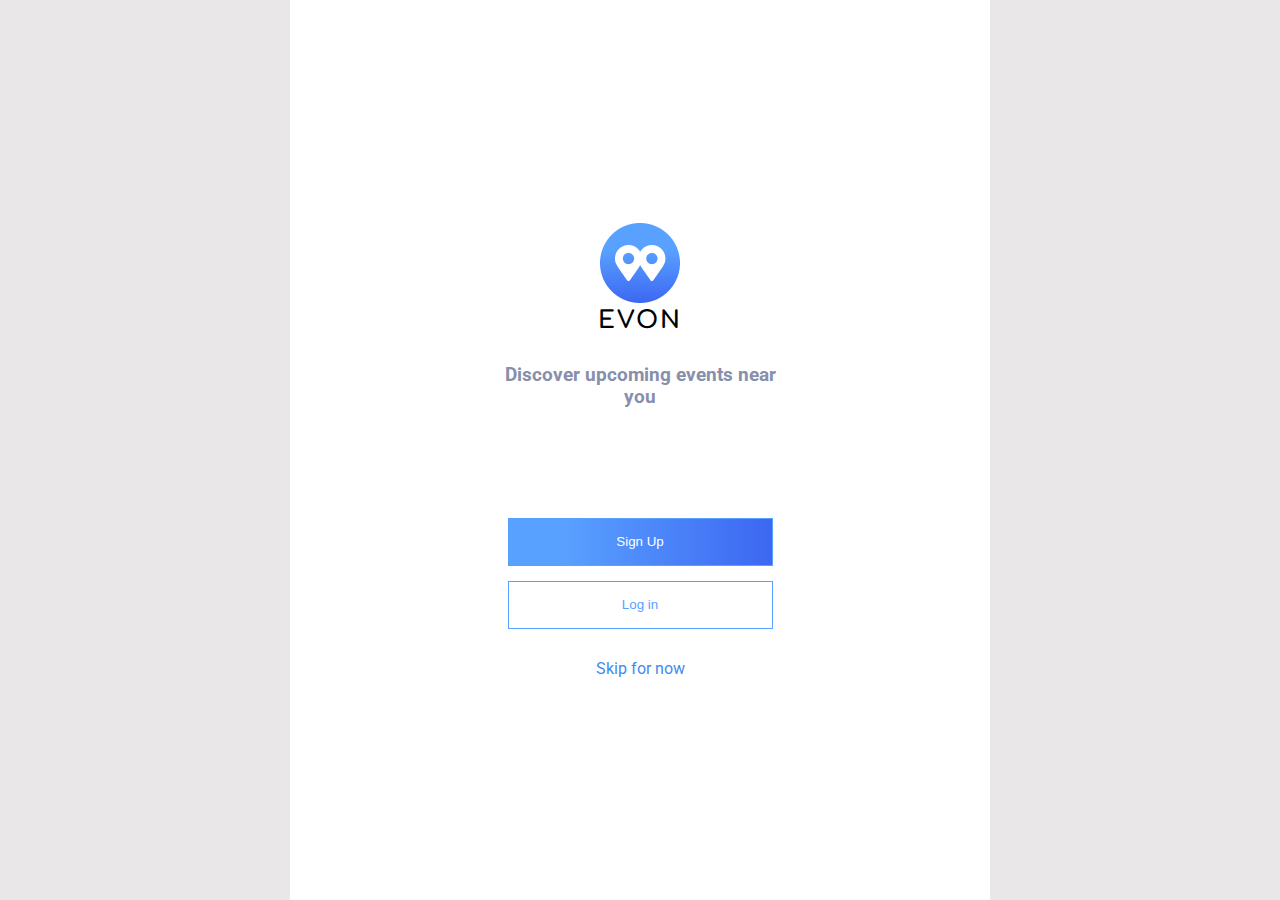
<file: index.html>
<!DOCTYPE html>
<html lang="en">
<head>
  <meta charset="UTF-8">
  <meta http-equiv="X-UA-Compatible" content="IE=edge">
  <meta name="viewport" content="width=device-width, initial-scale=1.0">
  <title>Evon</title>

  <link rel="stylesheet" href="./style.css" />
</head>
<body>

  <div class="main-container">

    <div class="walkthroughs">
      <div class="logo-content">
        <img src="./utils/logo.png" alt="logo">
        <h2>EVON</h2>
      </div>

      <h3 class="content">
        Discover upcoming events near you
      </h3>

      <div class="btns">
        <a href="./signup.html"><button class="signup-btn">Sign Up</button></a>
        <br />
        <a href="./login.html"><button class="login-btn">Log in</button></a>

        <p>Skip for now</p>
      </div>
    </div>

  </div>
  
</body>
</html>
</file>
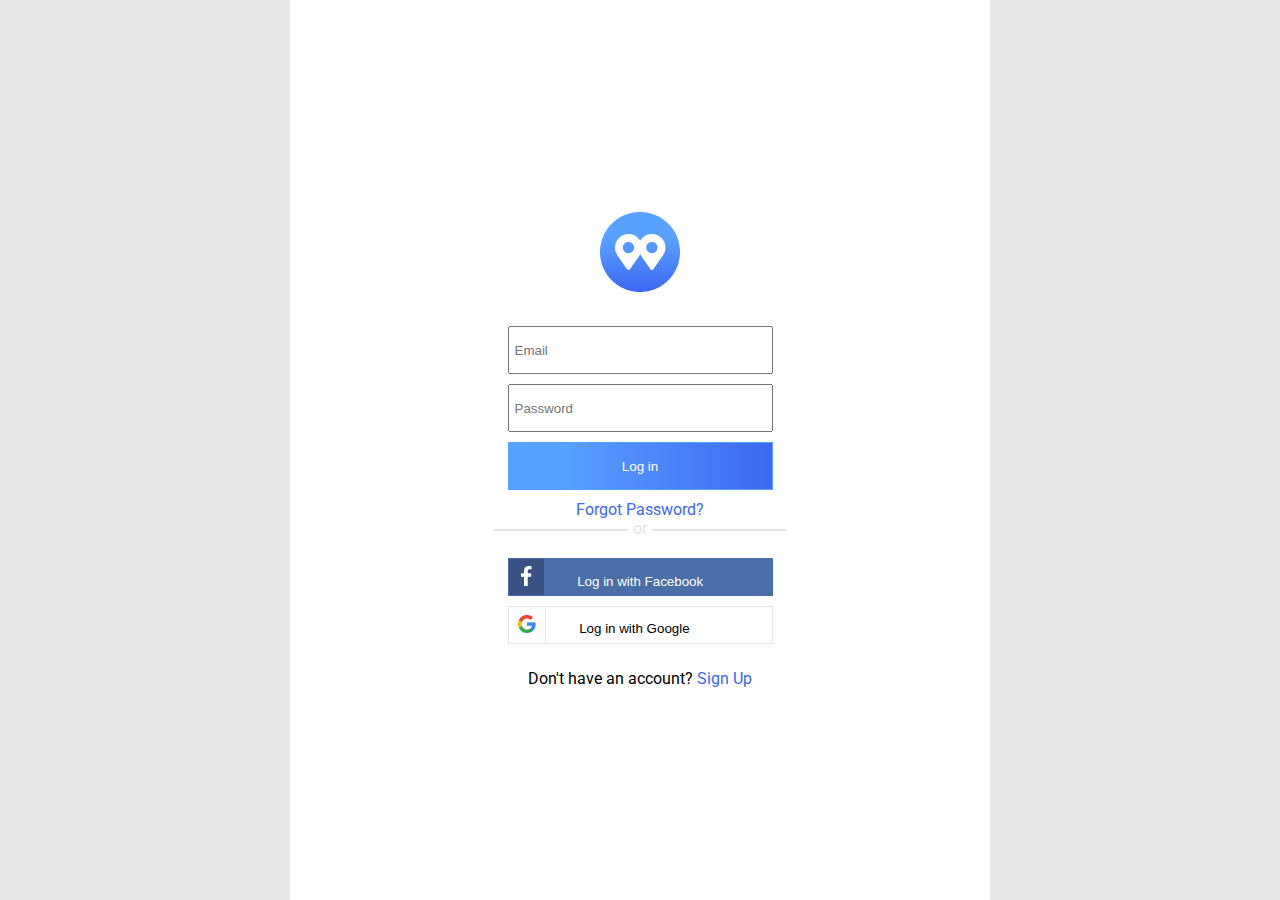
<file: login.html>
<!DOCTYPE html>
<html lang="en">
<head>
  <meta charset="UTF-8">
  <meta http-equiv="X-UA-Compatible" content="IE=edge">
  <meta name="viewport" content="width=device-width, initial-scale=1.0">
  <title>Evon - Login</title>

  <link rel="stylesheet" href="./style.css" />
</head>
<body>

  <div class="signup-container">
    <div class="signup-content">
      <div class="logo-content">
        <img src="./utils/logo.png" alt="logo">
      </div>

      <form>
        <input type="email" placeholder="Email" />
        <br />
        <input type="password" placeholder="Password" />
        <br />
        <input type="submit" value="Log in" />

        <p style="color: #3D67F2;">Forgot Password?</p>
      </form>

      <div style="display: flex; color: #E4E6EB; margin-bottom: 20px;">
        <div style="width: 134px;border: 1px solid #E4E6EB;height: 0; margin-top: 10px; margin-right: 5px;"></div>
        or
        <div style="width: 134px;border: 1px solid #E4E6EB;height: 0; margin-top: 10px; margin-left: 5px;""></div>
      </div>

      <div class="social-links">
        <button class="facebook-btn">
          <span class="icon"><img src="./utils/logo-1.png" alt="facebook icon" /></span>
          <span style="margin-left: 30px; margin-bottom: 15px;">
            Log in with Facebook
          </span>
        </button>
        <br />
        <button class="google-btn">
          <span class="icon"><img src="./utils/logo-2.png" alt="facebook icon" /></span>
          <span style="margin-left: 30px; margin-bottom: 15px;">
            Log in with Google
          </span>
        </button>
      </div>

      <p class="redirect_link">Don't have an account? <a href="./signup.html">Sign Up</a></p>
    </div>
  </div>
  
</body>
</html>
</file>
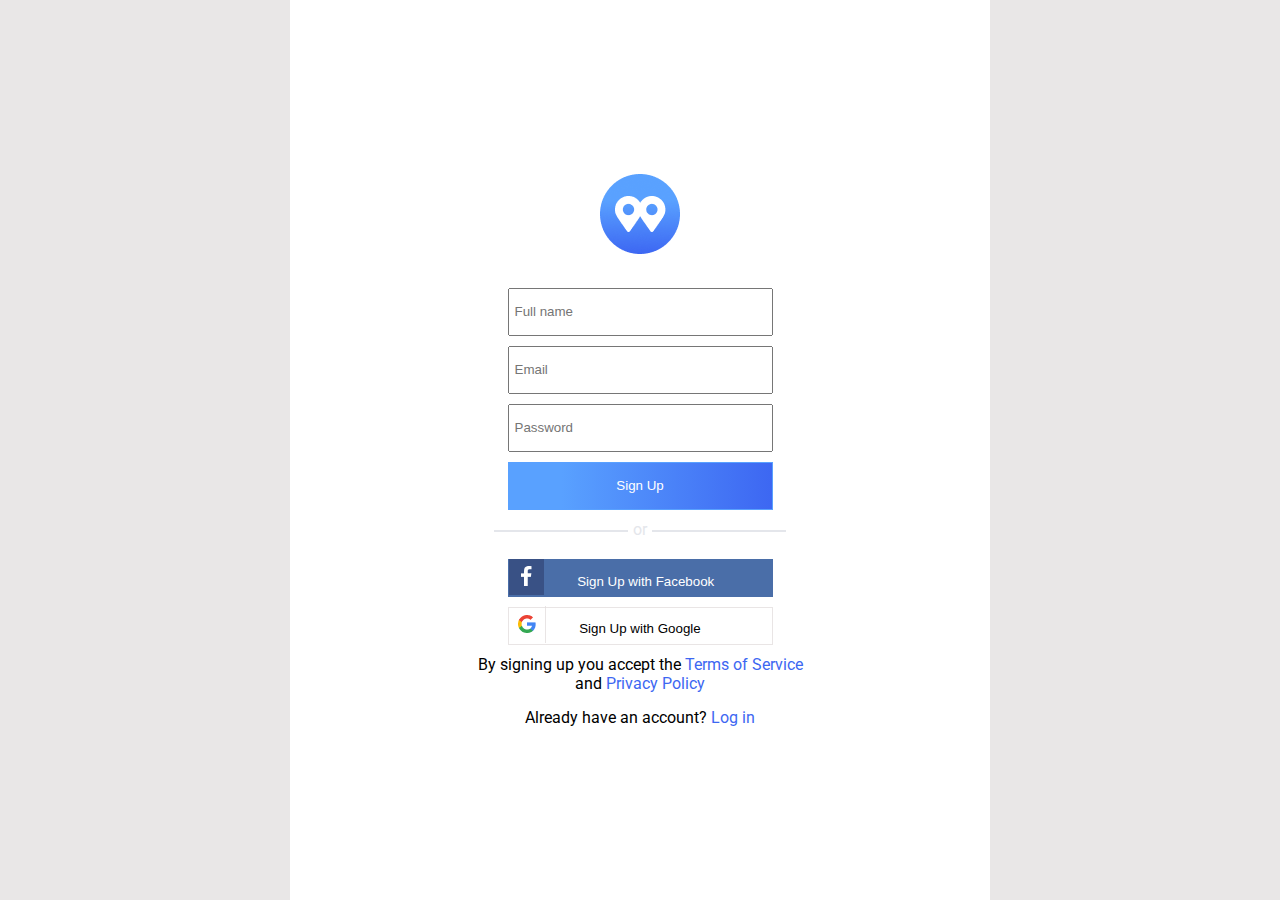
<file: signup.html>
<!DOCTYPE html>
<html lang="en">
<head>
  <meta charset="UTF-8">
  <meta http-equiv="X-UA-Compatible" content="IE=edge">
  <meta name="viewport" content="width=device-width, initial-scale=1.0">
  <title>Evon - Signup</title>

  <link rel="stylesheet" href="./style.css" />
</head>
<body>

  <div class="signup-container">
    <div class="signup-content">
      <div class="logo-content">
        <img src="./utils/logo.png" alt="logo">
      </div>

      <form>
        <input type="text" placeholder="Full name" />
        <br />
        <input type="email" placeholder="Email" />
        <br />
        <input type="password" placeholder="Password" />
        <br />
        <input type="submit" value="Sign Up" />
      </form>

      <div style="display: flex; color: #E4E6EB; margin-bottom: 20px;">
        <div style="width: 134px;border: 1px solid #E4E6EB;height: 0; margin-top: 10px; margin-right: 5px;"></div>
        or
        <div style="width: 134px;border: 1px solid #E4E6EB;height: 0; margin-top: 10px; margin-left: 5px;""></div>
      </div>

      <div class="social-links">
        <button class="facebook-btn">
          <span class="icon"><img src="./utils/logo-1.png" alt="facebook icon" /></span>
          <span style="margin-left: 30px; margin-bottom: 15px;">
            Sign Up with Facebook
          </span>
        </button>
        <br />
        <button class="google-btn">
          <span class="icon"><img src="./utils/logo-2.png" alt="facebook icon" /></span>
          <span style="margin-left: 30px; margin-bottom: 15px;">
            Sign Up with Google
          </span>
        </button>

        <p class="terms">
          By signing up you accept the <span style="color: #3D67F2;">Terms of Service</span> and <span style="color: #3D67F2;">Privacy Policy</span>
        </p>
      </div>

      <p class="redirect_link">Already have an account? <a href="./login.html">Log in</a></p>
    </div>
  </div>
  
</body>
</html>
</file>
<file: style.css>
@import url('https://fonts.googleapis.com/css2?family=Roboto&display=swap');
@import url('https://fonts.googleapis.com/css2?family=Comfortaa:wght@600&display=swap');

*{
  margin: 0;
  padding: 0;
  box-sizing: border-box;
}
body{
  background-color: rgba(207, 202, 202, 0.452);
  font-family: 'Roboto';
}

.main-container{
  max-width: 700px;
  margin: auto;
  background-color: white;
  height: 100vh;
}

.walkthroughs{
  display: flex;
  flex-flow: column;
  flex-wrap: wrap;
  align-items: center;
  justify-content: center;
  height: 100vh;
  text-align: center;
}
.logo-content{
  margin-bottom: 30px;
}
.logo-content h2{
  letter-spacing: 2px;
  font-family: 'Comfortaa';
}

.walkthroughs .content{
  margin-bottom: 100px;
  width: 274px;
  height: 54px;
  color: #878FAD;
}


.walkthroughs .btns button{
  min-width: 265px;
  height: 48px;
  padding: 10px 0px;
  border: 1.5px solid rgba(89, 161, 255, 1);
  cursor: pointer;
  outline: none;
}
.signup-btn{
  margin-bottom: 15px;
  background: linear-gradient(90deg, #59A1FF 19.89%, #3D67F2 100%);
  color: white;
}
.login-btn{
  margin-bottom: 30px;
  background-color: white;
  color: #59A1FF;
}

.walkthroughs .btns p{
  color: rgba(61, 139, 242, 1);
  cursor: pointer;
}



/* SIGN UP PAGE */
.signup-container{
  max-width: 700px;
  margin: auto;
  background-color: white;
  height: auto;
}
.signup-content{
  display: flex;
  flex-flow: column;
  flex-wrap: wrap;
  align-items: center;
  justify-content: center;
  height: 100vh;
  text-align: center;
}
input{
  min-width: 265px;
  height: 48px;
  padding: 0px 5px;
  margin-bottom: 10px;
  outline: none;
}
input[type=submit]{
  background: linear-gradient(90deg, #59A1FF 19.89%, #3D67F2 100%);
  color: white;
  border: 1.5px solid rgba(89, 161, 255, 1);
}

.social-links{
  margin-bottom: 15px;
}
.social-links button{
  min-width: 265px;
  height: 38px;
  margin-bottom: 10px;
  outline: none;
  text-align: justify;
}
.facebook-btn{
  background-color: rgba(74, 110, 168, 1);
  border: 1px solid rgba(74, 110, 168, 1);
  color: white;
}
.facebook-btn .icon{
  width: 10.44px;
  height: 20px;
  padding: 6px 12px;
  padding-top: 15px;
  background-color: rgba(57, 81, 133, 1);
  margin: 0;
}

.google-btn{
  background-color: rgba(255, 255, 255, 1);
  border: 1px solid rgba(226, 221, 221, 0.753);
}

.google-btn .icon{
  width: 10.44px;
  padding: 7px 9px;
  padding-top: 15px;
  margin: 0;
  border-right: 1px solid rgba(226, 221, 221, 0.753);
}

.terms{
  min-width: 265px;
  max-width: 350px;
}

.redirect_link a{
  text-decoration: none;
  color: #3D67F2;
}
</file>
